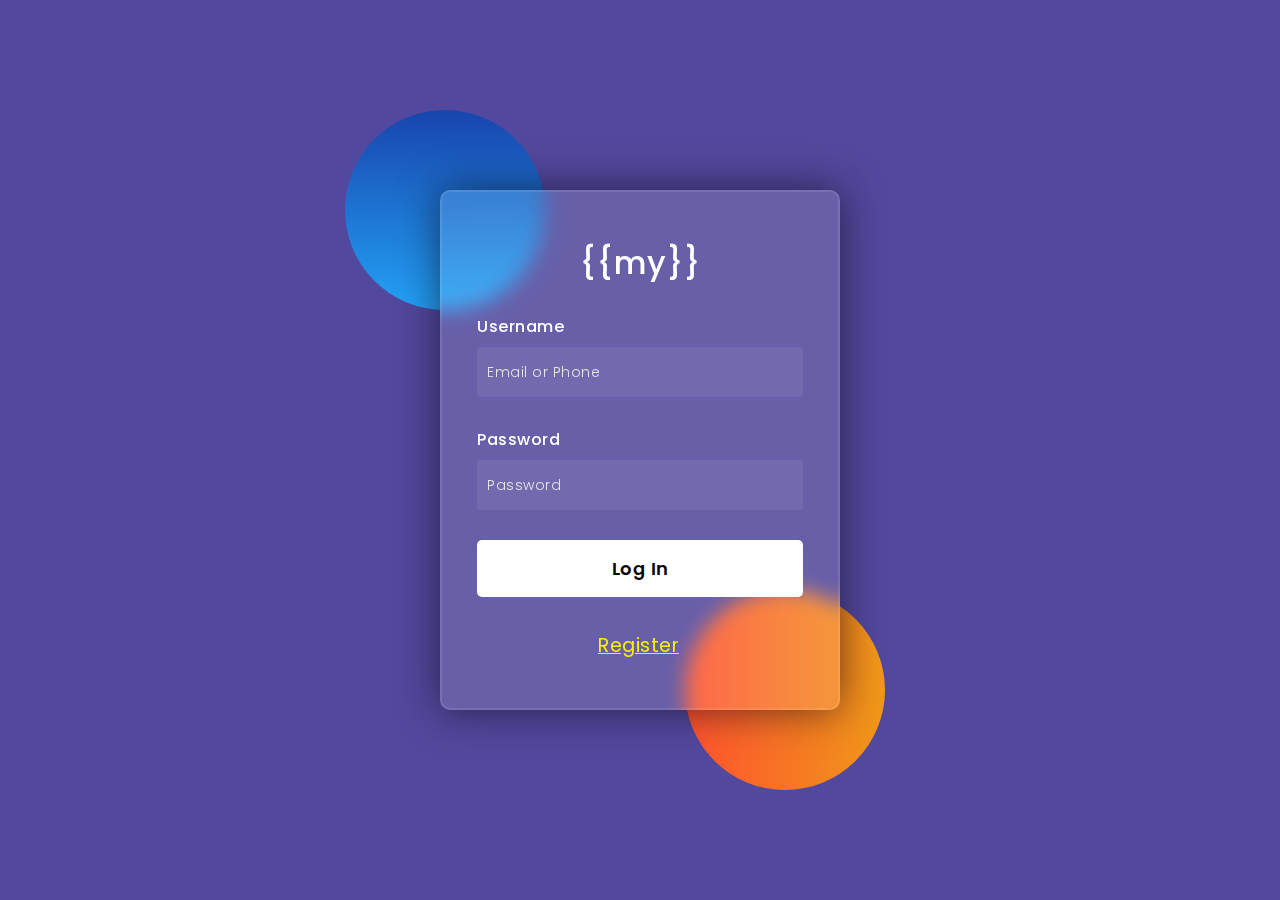
<file: Smart Fashion Recommender Application/FINAL DELIVERABLES/SMART/templates/login.html>
<!DOCTYPE html>
<html lang="en">

<head>
    <!-- Design by foolishdeveloper.com -->
    <title>Login</title>

    <link rel="preconnect" href="https://fonts.gstatic.com">
    <link rel="stylesheet" href="https://cdnjs.cloudflare.com/ajax/libs/font-awesome/5.15.4/css/all.min.css">
    <link href="https://fonts.googleapis.com/css2?family=Poppins:wght@300;500;600&display=swap" rel="stylesheet">
    <!--Stylesheet-->
    <style media="screen">
        *,
        *:before,
        *:after {
            padding: 0;
            margin: 0;
            box-sizing: border-box;
        }

        body {
            background-color: #50469cfc;
        }

        .background {
            width: 430px;
            height: 520px;
            position: absolute;
            transform: translate(-50%, -50%);
            left: 50%;
            top: 50%;
        }

        .background .shape {
            height: 200px;
            width: 200px;
            position: absolute;
            border-radius: 50%;
        }

        .shape:first-child {
            background: linear-gradient(#1845ad,
                    #23a2f6);
            left: -80px;
            top: -80px;
        }

        .shape:last-child {
            background: linear-gradient(to right,
                    #ff512f,
                    #f09819);
            right: -30px;
            bottom: -80px;
        }

        form {
            height: 520px;
            width: 400px;
            background-color: rgba(255, 255, 255, 0.13);
            position: absolute;
            transform: translate(-50%, -50%);
            top: 50%;
            left: 50%;
            border-radius: 10px;
            backdrop-filter: blur(10px);
            border: 2px solid rgba(255, 255, 255, 0.1);
            box-shadow: 0 0 40px rgba(8, 7, 16, 0.6);
            padding: 50px 35px;
        }

        form * {
            font-family: 'Poppins', sans-serif;
            color: #ffffff;
            letter-spacing: 0.5px;
            outline: none;
            border: none;
        }

        form h3 {
            font-size: 32px;
            font-weight: 500;
            line-height: 42px;
            text-align: center;
        }

        label {
            display: block;
            margin-top: 30px;
            font-size: 16px;
            font-weight: 500;
        }

        input {
            display: block;
            height: 50px;
            width: 100%;
            background-color: rgba(255, 255, 255, 0.07);
            border-radius: 3px;
            padding: 0 10px;
            margin-top: 8px;
            font-size: 14px;
            font-weight: 300;
        }

        ::placeholder {
            color: #e5e5e5;
        }

        button {
            margin-top: 30px;
            width: 100%;
            background-color: #ffffff;
            color: #080710;
            padding: 15px 0;
            font-size: 18px;
            font-weight: 600;
            border-radius: 5px;
            cursor: pointer;
        }

        .social {
            /*margin-top: 30px;*/
            display: flex;
        }

        .social div {
            background: red;
            width: 150px;
            border-radius: 3px;
            padding: 5px 10px 10px 5px;
            background-color: rgba(255, 255, 255, 0.27);
            color: #eaf0fb;
            text-align: center;
        }

        .social div:hover {
            background-color: rgba(255, 255, 255, 0.47);
        }

        /* .social .fb {
            margin-left: 25px;
        }

        .social i {
            margin-right: 4px;
        }*/
    </style>
</head>

<body>
    <div class="background">
        <div class="shape"></div>
        <div class="shape"></div>
    </div>
    <form method="POST">
        <h3>{{my}}</h3>

        <label for="username">Username</label>
        <input type="text" name="lname" placeholder="Email or Phone" >

        <label for="password">Password</label>
        <input type="password" name="lpas" placeholder="Password" >

        <button type="submit">Log In</button>

        <div class="social">

            <a href="/register"
                style="position:absolute;top:85%;right: 159px;font-size:larger;color:#f9f100;">Register</a>

    </form>
</body>

</html>
</file>
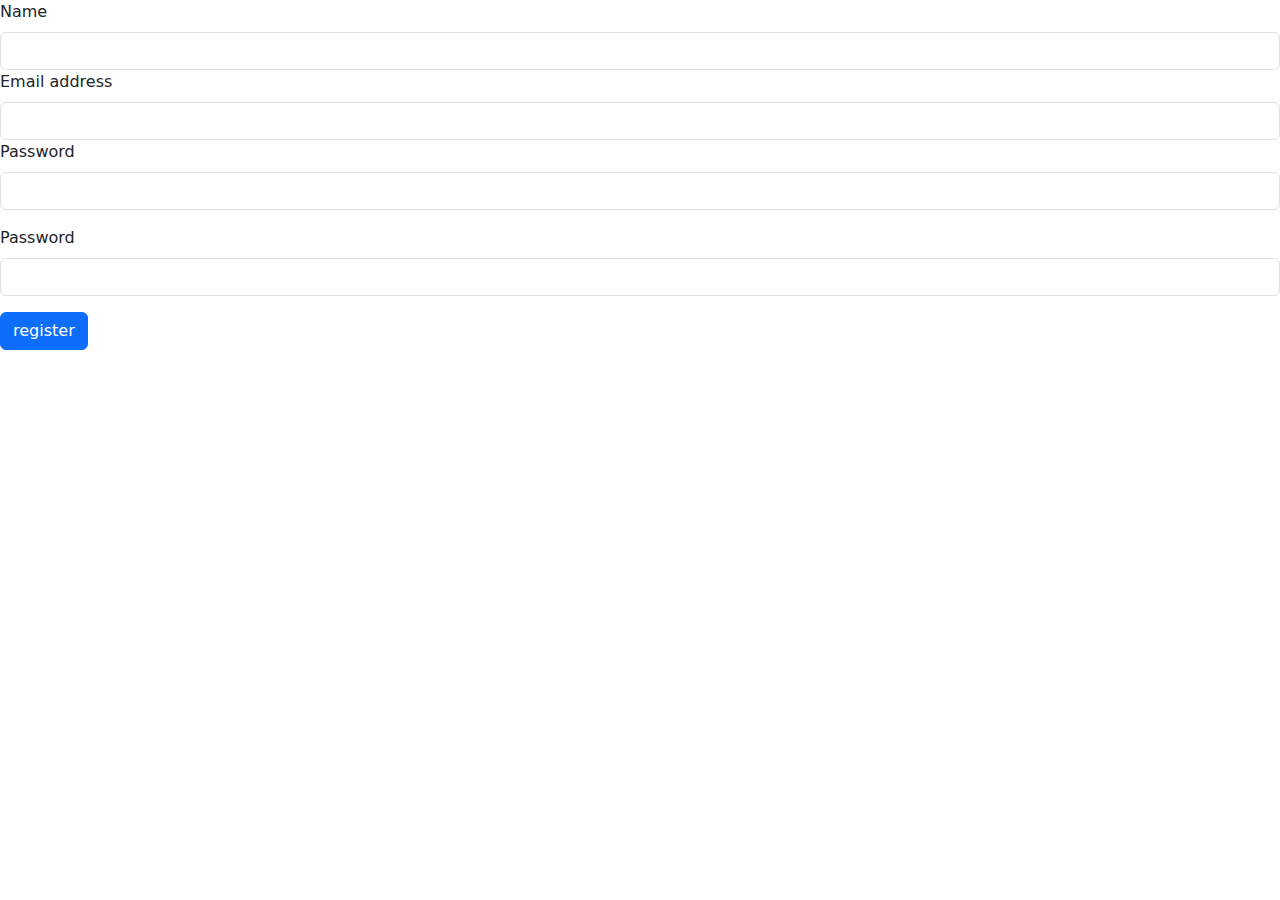
<file: Smart Fashion Recommender Application/FINAL DELIVERABLES/SMART/templates/register2.html>
<!DOCTYPE html>
<html lang="en">
<head>
    <meta charset="UTF-8">
    <meta http-equiv="X-UA-Compatible" content="IE=edge">
    <meta name="viewport" content="width=device-width, initial-scale=1.0">
    <title>Document</title>
    <link rel="stylesheet" href="	https://cdn.jsdelivr.net/npm/bootstrap@5.2.2/dist/css/bootstrap.min.css">
    <link rel="stylesheet" href="https://cdn.jsdelivr.net/npm/bootstrap@5.2.2/dist/js/bootstrap.bundle.min.js">


</head>
<body>
    <form action="" method="POST">
        <div class="mb-3">
            <label class="form-label">Name</label>
            <input type="text" name='username' class="form-control"  >
            
        <div class="mb-3">
          <label class="form-label">Email address</label>
          <input type="text" name='email' class="form-control"  aria-describedby="emailHelp">
          
        <div class="mb-3">
          <label   class="form-label">Password</label>
          <input type="text" name='inves' class="form-control" >
        </div>
        <div class="mb-3">
            <label  class="form-label">Password</label>
            <input type="text" name='question1_field' class="form-control" >
          </div>
        <input type="submit" value="register" class="btn btn-primary">
    </form>
    
</body>
</html>
</file>
